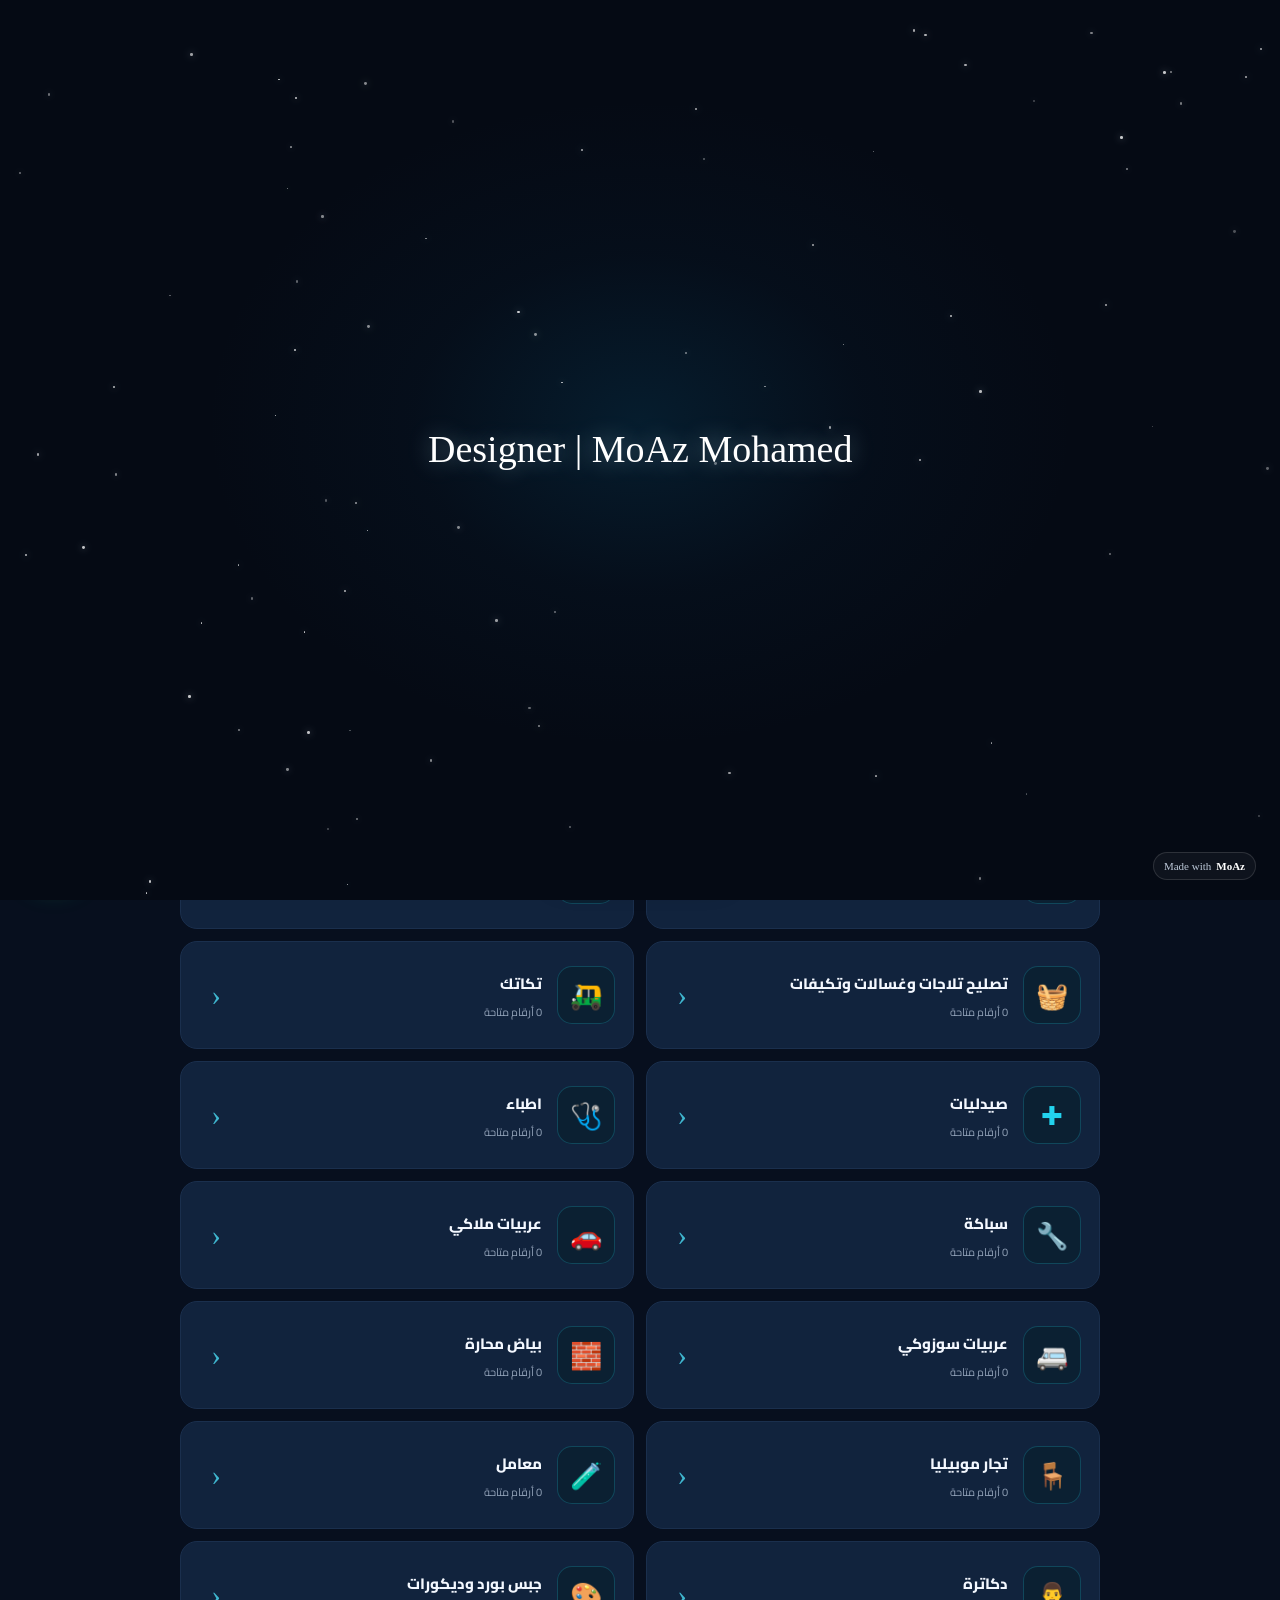
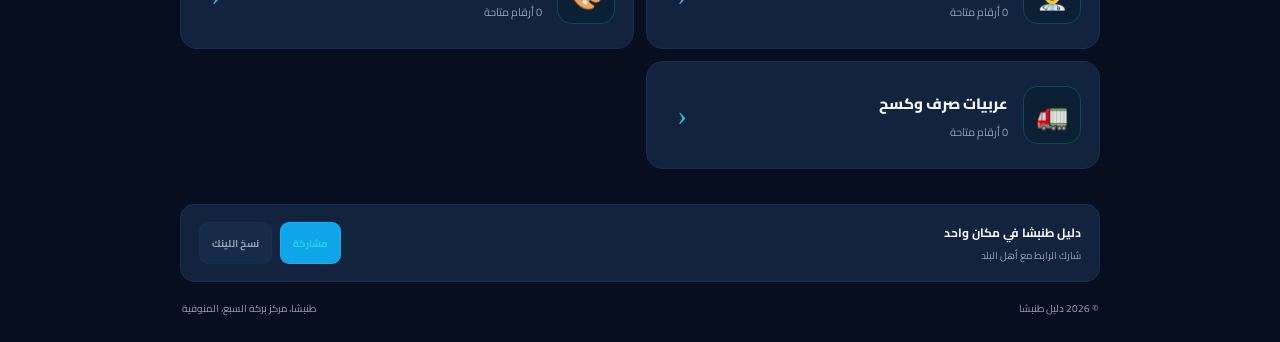
<file: index.html>
<!doctype html>
<html lang="ar" dir="rtl">
<head>
  <meta charset="utf-8">
  <meta name="viewport" content="width=device-width, initial-scale=1">
  <meta name="theme-color" content="#070d1a">
  <meta name="description" content="دليل قرية طنبشا - أرقام الصنايعية والمحلات والخدمات والمواصلات والأرقام المهمة في مركز بركة السبع، المنوفية.">
  <title>دليل المهن والخدمات لقرية طنبشا</title>
  <link rel="preconnect" href="https://fonts.googleapis.com">
  <link rel="preconnect" href="https://fonts.gstatic.com" crossorigin>
  <link href="https://fonts.googleapis.com/css2?family=Cairo:wght@400;500;600;700;800;900&display=swap" rel="stylesheet">
  <link rel="stylesheet" href="style.css">
  <script src="config.js" defer></script>
  <script src="script.js" defer></script>
</head>
<body data-theme="dark">
  <div class="splash-screen" id="splash-screen" role="status" aria-label="Designer | MoAz Mohamed">
    <div class="splash-stars" aria-hidden="true"></div>
    <p class="splash-title" dir="ltr">Designer | MoAz Mohamed</p>
    <div class="splash-credit" dir="ltr"><span>Made with</span><strong>MoAz</strong></div>
  </div>
  <div class="site-starfield" aria-hidden="true"></div>

  <header class="site-header">
    <button class="theme-toggle" id="theme-toggle" type="button" aria-label="تغيير إلى الوضع الفاتح" title="تغيير الثيم">
      <svg class="theme-sun" viewBox="0 0 24 24" aria-hidden="true"><circle cx="12" cy="12" r="4"/><path d="M12 2v2m0 16v2M4.93 4.93l1.42 1.42m11.3 11.3 1.42 1.42M2 12h2m16 0h2M4.93 19.07l1.42-1.42m11.3-11.3 1.42-1.42"/></svg>
      <svg class="theme-moon" viewBox="0 0 24 24" aria-hidden="true"><path d="M20.9 13A8.5 8.5 0 0 1 11 3.1 8.8 8.8 0 1 0 20.9 13Z"/></svg>
    </button>
    <div class="identity">
      <div class="identity-icon" aria-hidden="true">🔧</div>
      <h1>دليل المهن والخدمات لقرية طنبشا</h1>
      <p class="identity-credit" dir="ltr">Designer | MoAz Mohamed</p>
      <p class="identity-hint">اختار المهنة أو ابحث بالاسم والرقم</p>
    </div>
  </header>

  <main class="directory-layout" id="home">
    <label class="search-box" for="search-input">
      <svg viewBox="0 0 24 24" aria-hidden="true"><circle cx="11" cy="11" r="7"/><path d="m16 16 4 4"/></svg>
      <input id="search-input" type="search" placeholder="ابحث عن اسم أو رقم أو مهنة" autocomplete="off">
      <span class="search-hint" aria-hidden="true">بحث</span>
    </label>

    <section class="profession-view" id="profession-view" aria-labelledby="directory-title">
      <div class="section-heading">
        <div class="section-heading-copy">
          <span class="section-kicker">الخدمات المتاحة</span>
          <h2 id="directory-title">اختار المهنة</h2>
        </div>
        <span class="profession-total"><strong id="profession-count">19</strong> مهنة</span>
      </div>
      <div class="profession-grid" id="profession-grid" aria-label="المهن والخدمات"></div>
    </section>

    <section class="results-view" id="results-view" aria-labelledby="selected-profession-title" hidden>
      <div class="results-heading">
        <h2 id="selected-profession-title"></h2>
        <button class="back-to-professions" id="back-to-professions" type="button">‹ رجوع للمهن</button>
      </div>
      <p class="results-summary" id="results-summary" aria-live="polite"></p>
      <div class="results-cards" id="provider-results" aria-live="polite"></div>
      <p class="results-empty" id="results-empty" hidden>مفيش أرقام مضافة هنا حالياً.</p>
    </section>

    <section class="share-strip" aria-label="مشاركة دليل طنبشا">
      <div><strong>دليل طنبشا في مكان واحد</strong><span>شارك الرابط مع أهل البلد</span></div>
      <div class="share-actions">
        <button id="share-button" class="share-button" type="button">مشاركة</button>
        <button id="copy-button" class="copy-button" type="button"><span>نسخ اللينك</span></button>
      </div>
    </section>

    <footer class="site-footer"><span>© 2026 دليل طنبشا</span><span>طنبشا، مركز بركة السبع، المنوفية</span></footer>
  </main>

  <a class="floating-whatsapp" href="https://wa.me/201010751972" target="_blank" rel="noopener noreferrer" aria-label="تواصل عبر واتساب" title="تواصل عبر واتساب"><svg viewBox="0 0 24 24" aria-hidden="true"><path d="M20.5 11.8a8.5 8.5 0 0 1-12.6 7.4L3 20.5l1.4-4.7A8.5 8.5 0 1 1 20.5 11.8Z"/><path d="M9 8.5c.2-.5.5-.5.8-.5h.5c.2 0 .4.1.5.4l.7 1.7c.1.2 0 .4-.1.6l-.5.6c-.2.2-.2.3-.1.5.6 1 1.4 1.8 2.4 2.3.2.1.4.1.5-.1l.7-.8c.2-.2.4-.2.6-.1l1.6.8c.2.1.3.2.3.4 0 .3-.2 1.2-.7 1.5-.5.4-1.1.5-1.8.3-1-.2-2.3-.8-3.8-2.1-1.2-1.1-2-2.5-2.2-3.5-.2-.9 0-1.6.6-2Z"/></svg></a>
  <div class="toast" id="toast" role="status" aria-live="polite"></div>
</body>
</html>
</file>
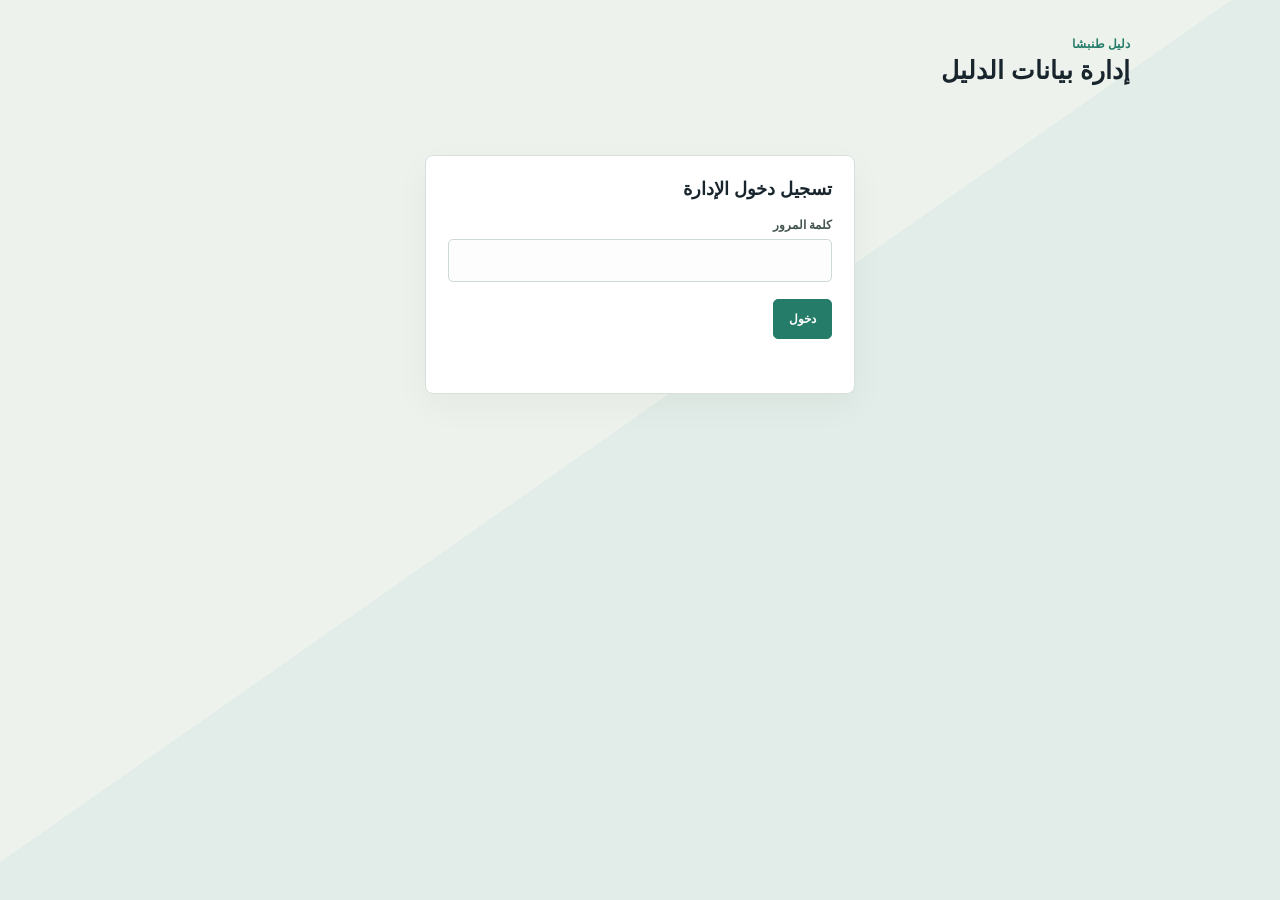
<file: admin.html>
<!doctype html>
<html lang="ar" dir="rtl">
<head>
  <meta charset="utf-8">
  <meta name="viewport" content="width=device-width, initial-scale=1">
  <meta name="theme-color" content="#101b27">
  <title>إدارة دليل طنبشا</title>
  <style>
    :root { color-scheme: light; font-family: Tahoma, Arial, sans-serif; color: #18252d; background: #eef2ed; }
    * { box-sizing: border-box; }
    body { min-height: 100vh; margin: 0; background: linear-gradient(145deg, #eef2ed 0 48%, #e2ece8 48% 100%); }
    button, input, select, textarea { font: inherit; }
    button { cursor: pointer; }
    .page { width: min(980px, calc(100% - 32px)); margin: 0 auto; padding: 34px 0 54px; }
    header { display: flex; align-items: center; justify-content: space-between; gap: 16px; margin-bottom: 25px; }
    .eyebrow { color: #247c69; font-size: 12px; font-weight: 700; }
    h1 { margin: 4px 0 0; font-size: 25px; }
    h2 { margin: 0 0 18px; font-size: 18px; }
    .panel { padding: 22px; border: 1px solid #d7e1dc; border-radius: 8px; background: #fff; box-shadow: 0 12px 35px #1a39200b; }
    .login-panel { max-width: 430px; margin: 70px auto; }
    .fields { display: grid; grid-template-columns: 1fr 1fr; gap: 14px; }
    label { display: grid; gap: 7px; color: #43534f; font-size: 12px; font-weight: 700; }
    label.full { grid-column: 1 / -1; }
    input, select, textarea { width: 100%; min-width: 0; min-height: 43px; padding: 10px 11px; border: 1px solid #cfdad4; border-radius: 5px; color: #18252d; background: #fcfdfc; }
    textarea { min-height: 75px; resize: vertical; }
    input:focus, select:focus, textarea:focus { outline: 2px solid #31947d; outline-offset: 1px; }
    .actions { display: flex; flex-wrap: wrap; gap: 9px; margin-top: 17px; }
    .button { min-height: 40px; padding: 0 15px; border: 1px solid #247c69; border-radius: 5px; color: #fff; background: #247c69; font-size: 12px; font-weight: 700; }
    .button:hover { background: #1b6557; }
    .button.secondary { border-color: #d0dad5; color: #42524c; background: #f3f6f4; }
    .button.danger { border-color: #b34c43; color: #a63e36; background: #fff; }
    .button:disabled { cursor: wait; opacity: .6; }
    .message { min-height: 20px; margin: 12px 0 0; color: #a43c34; font-size: 12px; }
    .toolbar { display: flex; align-items: center; justify-content: space-between; gap: 12px; margin: 25px 0 12px; }
    .toolbar h2 { margin: 0; }
    .count { color: #63716b; font-size: 12px; }
    .records { display: grid; gap: 9px; }
    .record { display: flex; align-items: center; justify-content: space-between; gap: 14px; padding: 14px; border: 1px solid #d7e1dc; border-radius: 6px; background: #fff; }
    .record-copy { min-width: 0; }
    .record-copy strong { display: block; overflow-wrap: anywhere; font-size: 14px; }
    .record-copy small { display: block; margin-top: 4px; color: #65736d; font-size: 11px; }
    .record-actions { display: flex; flex: 0 0 auto; gap: 7px; }
    .record-actions .button { min-height: 34px; padding: 0 11px; }
    [hidden] { display: none !important; }
    @media (max-width: 600px) {
      .page { width: calc(100% - 22px); padding-top: 20px; }
      .panel { padding: 17px; }
      .fields { grid-template-columns: 1fr; }
      label.full { grid-column: auto; }
      .record { align-items: flex-start; flex-direction: column; }
      .record-actions { width: 100%; }
      .record-actions .button { flex: 1; }
      h1 { font-size: 21px; }
    }
  </style>
</head>
<body>
  <main class="page">
    <header>
      <div><span class="eyebrow">دليل طنبشا</span><h1>إدارة بيانات الدليل</h1></div>
      <button class="button secondary" id="logout-button" type="button" hidden>تسجيل الخروج</button>
    </header>

    <section class="panel login-panel" id="login-panel">
      <h2>تسجيل دخول الإدارة</h2>
      <form id="login-form">
        <label>كلمة المرور
          <input name="password" type="password" autocomplete="current-password" required>
        </label>
        <div class="actions"><button class="button" type="submit">دخول</button></div>
        <p class="message" id="login-message" role="status" aria-live="polite"></p>
      </form>
    </section>

    <section id="admin-panel" hidden>
      <form class="panel" id="listing-form">
        <h2 id="form-title">إضافة سجل</h2>
        <div class="fields">
          <label>اسم الشخص / المحل
            <input name="name" maxlength="70" required>
          </label>
          <label>رقم الهاتف المصري
            <input name="phone" type="tel" inputmode="numeric" dir="ltr" maxlength="11" pattern="^01[0125][0-9]{8}$" title="اكتب رقمًا مصريًا يبدأ بـ 010 أو 011 أو 012 أو 015" placeholder="01xxxxxxxxx" required>
          </label>
          <label class="full">التصنيف
            <select name="category" required>
              <option value="" disabled selected>اختار التصنيف</option>
              <option value="shops">محلات</option><option value="restaurants">مطاعم</option>
              <option value="tricycles">تروسيكلات</option><option value="pickup">ربع نقل</option>
              <option value="electrician">كهربائي</option><option value="carpenters">نجارين</option>
              <option value="doors-windows">ابواب وشبابيك والوميتال</option><option value="painters">نقاشين</option>
              <option value="appliances">تصليح تلاجات وغسالات وتكيفات</option><option value="tuktuk">تكاتك</option>
              <option value="pharmacies">صيدليات</option><option value="doctors">اطباء</option>
              <option value="plumbing">سباكة</option><option value="private-cars">عربيات ملاكي</option>
              <option value="suzuki-cars">عربيات سوزوكي</option><option value="plaster">بياض محارة</option>
              <option value="furniture">تجار موبيليا</option><option value="laboratories">معامل</option>
              <option value="doctors-clinics">دكاترة</option><option value="gypsum-decor">جبس بورد وديكورات</option>
              <option value="sewage-trucks">عربيات صرف وكسح</option>
            </select>
          </label>
          <label class="full">وصف مختصر
            <textarea name="description" maxlength="140" rows="3"></textarea>
          </label>
        </div>
        <div class="actions">
          <button class="button" id="submit-button" type="submit">حفظ السجل</button>
          <button class="button secondary" id="cancel-edit" type="button" hidden>إلغاء التعديل</button>
        </div>
        <p class="message" id="admin-message" role="status" aria-live="polite"></p>
      </form>

      <div class="toolbar"><h2>السجلات الحالية</h2><span class="count" id="record-count"></span></div>
      <div class="records" id="records" aria-live="polite"></div>
    </section>
  </main>

  <script>
    let sessionToken = '';
    let editingId = '';
    const loginPanel = document.querySelector('#login-panel');
    const adminPanel = document.querySelector('#admin-panel');
    const loginForm = document.querySelector('#login-form');
    const listingForm = document.querySelector('#listing-form');
    const records = document.querySelector('#records');
    const adminMessage = document.querySelector('#admin-message');

    function callServer(method, ...args) {
      return new Promise((resolve, reject) => {
        if (!window.google || !google.script || !google.script.run) {
          reject(new Error('افتح صفحة الإدارة من رابط Google Apps Script المنشور.'));
          return;
        }
        google.script.run.withSuccessHandler(resolve).withFailureHandler((error) => reject(new Error(error.message)))[method](...args);
      });
    }

    function setBusy(form, busy) {
      form.querySelectorAll('button').forEach((button) => { button.disabled = busy; });
    }

    function renderRecords(listings) {
      document.querySelector('#record-count').textContent = `${listings.length} سجل`;
      records.replaceChildren();
      listings.forEach((listing) => {
        const item = document.createElement('article');
        item.className = 'record';
        const copy = document.createElement('div');
        copy.className = 'record-copy';
        const name = document.createElement('strong');
        name.textContent = listing.name;
        const info = document.createElement('small');
        info.textContent = `${listing.phone} · ${listing.category}${listing.description ? ` · ${listing.description}` : ''}`;
        copy.append(name, info);
        const actions = document.createElement('div');
        actions.className = 'record-actions';
        const edit = document.createElement('button');
        edit.className = 'button secondary';
        edit.type = 'button';
        edit.textContent = 'تعديل';
        edit.addEventListener('click', () => beginEdit(listing));
        const remove = document.createElement('button');
        remove.className = 'button danger';
        remove.type = 'button';
        remove.textContent = 'حذف';
        remove.addEventListener('click', () => removeListing(listing));
        actions.append(edit, remove);
        item.append(copy, actions);
        records.append(item);
      });
    }

    function beginEdit(listing) {
      editingId = listing.id;
      listingForm.elements.name.value = listing.name;
      listingForm.elements.phone.value = listing.phone;
      listingForm.elements.category.value = listing.category;
      listingForm.elements.description.value = listing.description || '';
      document.querySelector('#form-title').textContent = 'تعديل سجل';
      document.querySelector('#submit-button').textContent = 'حفظ التعديلات';
      document.querySelector('#cancel-edit').hidden = false;
      window.scrollTo({ top: 0, behavior: 'smooth' });
    }

    function resetEditor() {
      editingId = '';
      listingForm.reset();
      document.querySelector('#form-title').textContent = 'إضافة سجل';
      document.querySelector('#submit-button').textContent = 'حفظ السجل';
      document.querySelector('#cancel-edit').hidden = true;
      adminMessage.textContent = '';
    }

    loginForm.addEventListener('submit', async (event) => {
      event.preventDefault();
      const button = loginForm.querySelector('button[type="submit"]');
      button.disabled = true;
      document.querySelector('#login-message').textContent = '';
      try {
        sessionToken = await callServer('loginAdmin', loginForm.elements.password.value);
        const listings = await callServer('getAdminListings', sessionToken);
        loginPanel.hidden = true;
        adminPanel.hidden = false;
        document.querySelector('#logout-button').hidden = false;
        loginForm.reset();
        renderRecords(listings);
      } catch (error) {
        document.querySelector('#login-message').textContent = error.message;
      } finally {
        button.disabled = false;
      }
    });

    listingForm.addEventListener('submit', async (event) => {
      event.preventDefault();
      if (!listingForm.reportValidity()) return;
      setBusy(listingForm, true);
      adminMessage.textContent = '';
      const listing = {
        name: listingForm.elements.name.value.trim(),
        phone: listingForm.elements.phone.value.trim(),
        category: listingForm.elements.category.value,
        description: listingForm.elements.description.value.trim(),
      };
      try {
        const method = editingId ? 'updateListing' : 'createListing';
        const result = editingId
          ? await callServer(method, sessionToken, editingId, listing)
          : await callServer(method, sessionToken, listing);
        renderRecords(result);
        resetEditor();
        adminMessage.textContent = 'تم حفظ البيانات.';
      } catch (error) {
        adminMessage.textContent = error.message;
      } finally {
        setBusy(listingForm, false);
      }
    });

    async function removeListing(listing) {
      if (!window.confirm(`تأكيد حذف سجل ${listing.name}؟`)) return;
      adminMessage.textContent = '';
      try {
        const result = await callServer('deleteListing', sessionToken, listing.id);
        renderRecords(result);
        if (editingId === listing.id) resetEditor();
        adminMessage.textContent = 'تم حذف السجل.';
      } catch (error) {
        adminMessage.textContent = error.message;
      }
    }

    document.querySelector('#cancel-edit').addEventListener('click', resetEditor);
    document.querySelector('#logout-button').addEventListener('click', async () => {
      try {
        await callServer('logoutAdmin', sessionToken);
      } catch {}
      sessionToken = '';
      adminPanel.hidden = true;
      loginPanel.hidden = false;
      document.querySelector('#logout-button').hidden = true;
      resetEditor();
    });
  </script>
</body>
</html>
</file>
<file: style.css>
@import url('https://fonts.googleapis.com/css2?family=DM+Sans:wght@500;600;700;800&display=swap');

:root {
  font-family: 'Cairo', sans-serif;
  color: #152033;
  background: #f6f8fb;
  font-synthesis: none;
  text-rendering: optimizeLegibility;
  --ink: #0f172a;
  --muted: #758195;
  --blue: #0ea5e9;
  --line: #e8edf3;
  --green: #20bf75;
}

* { box-sizing: border-box; }
html { scroll-behavior: smooth; }
body { margin: 0; min-width: 320px; background: #f6f8fb; }
button, input { font: inherit; }
button, a { -webkit-tap-highlight-color: transparent; }
a { color: inherit; text-decoration: none; }
button:focus-visible, a:focus-visible, input:focus-visible { outline: 3px solid #38bdf8; outline-offset: 3px; }

.site-header { height: 76px; color: #fff; background: #0f172a; }
.header-inner { width: min(1160px, calc(100% - 64px)); height: 100%; margin: auto; display: flex; align-items: center; justify-content: space-between; }
.brand { display: inline-flex; align-items: center; gap: 11px; }
.brand-mark { width: 39px; height: 39px; display: flex; align-items: end; justify-content: center; gap: 3px; padding: 9px 8px; border-radius: 12px; background: linear-gradient(145deg, #38bdf8, #0876de); box-shadow: 0 5px 18px #0284c744; }
.brand-mark span { width: 5px; border-radius: 5px 5px 2px 2px; background: white; }
.brand-mark span:nth-child(1) { height: 11px; opacity: .75; }
.brand-mark span:nth-child(2) { height: 19px; }
.brand-mark span:nth-child(3) { height: 14px; opacity: .85; }
.brand-copy { display: grid; line-height: 1.35; }
.brand-copy strong { font-size: 16px; font-weight: 800; }
.brand-copy small { color: #9eabc0; font-size: 10px; }
.header-meta { display: flex; align-items: center; gap: 18px; }
.location { display: inline-flex; align-items: center; gap: 6px; color: #c2ccda; font-size: 12px; }
.location svg { width: 15px; fill: none; stroke: #81d5fb; stroke-width: 1.7; }
.availability { display: inline-flex; align-items: center; gap: 7px; padding: 6px 11px; border: 1px solid #1b9a6352; border-radius: 30px; color: #a7f3c6; background: #103729; font-size: 11px; font-weight: 700; }
.availability i { width: 7px; height: 7px; border-radius: 50%; background: #39d98a; box-shadow: 0 0 0 3px #39d98a24; }

main { width: min(1160px, calc(100% - 64px)); margin: auto; }
.hero { min-height: 350px; position: relative; display: flex; align-items: center; overflow: hidden; margin-top: 34px; padding: 42px 56px; border: 1px solid #e9eff6; border-radius: 27px; background: linear-gradient(112deg, #fff 5%, #f9fcff 66%, #eff9ff 100%); }
.hero-content { position: relative; z-index: 2; max-width: 720px; }
.eyebrow, .section-kicker, .share-kicker { color: #078ac5; font-size: 12px; font-weight: 800; }
.eyebrow { display: inline-flex; align-items: center; gap: 8px; padding: 6px 11px; border: 1px solid #d7effb; border-radius: 30px; background: #effaff; }
.eyebrow-dot { width: 6px; height: 6px; border-radius: 50%; background: #0ea5e9; }
.hero h1 { max-width: 690px; margin: 15px 0 8px; color: #10192d; font-size: clamp(28px, 3.1vw, 39px); font-weight: 900; line-height: 1.55; }
.hero h1 span { color: #078dd1; background: linear-gradient(90deg, #0ea5e9, #2563eb); -webkit-background-clip: text; background-clip: text; -webkit-text-fill-color: transparent; }
.hero-description { margin: 0; color: #778499; font-size: 14px; }
.quick-links { display: flex; flex-wrap: wrap; gap: 9px; margin-top: 20px; }
.quick-link { display: inline-flex; align-items: center; gap: 7px; padding: 7px 12px; border: 1px solid #e9eef4; border-radius: 11px; background: #fff; color: #354156; font-size: 12px; font-weight: 700; transition: border-color .2s, transform .2s, color .2s; }
.quick-link:hover { transform: translateY(-2px); border-color: #a5ddf7; color: #087db7; }
.quick-link span { font-size: 15px; }
.hero-art { position: absolute; left: 58px; top: 24px; width: 275px; height: 275px; opacity: .92; }
.art-ring { position: absolute; inset: 10px; border: 1px solid #cdeeff; border-radius: 50%; }
.ring-two { inset: 38px; border-style: dashed; border-color: #bce8fb; }
.art-pin { position: absolute; left: 87px; top: 61px; width: 102px; height: 102px; display: grid; place-items: center; border: 9px solid #e1f5ff; border-radius: 32px 32px 32px 7px; background: linear-gradient(145deg, #38bdf8, #087ce0); box-shadow: 0 18px 35px #148fcb38; transform: rotate(-45deg); }
.art-pin svg { width: 43px; fill: none; stroke: white; stroke-width: 1.7; transform: rotate(45deg); }
.art-label { position: absolute; right: 10px; bottom: 33px; padding: 9px 13px; border: 1px solid #e3f0f8; border-radius: 12px; background: #fff; color: #24354a; font-size: 11px; font-weight: 800; line-height: 1.5; box-shadow: 0 8px 24px #112c4510; }
.art-spark { position: absolute; color: #2fb5ee; }
.spark-one { top: 31px; right: 47px; font-size: 22px; }
.spark-two { bottom: 55px; left: 14px; color: #84d8f7; font-size: 17px; }

.directory-section { padding-top: 51px; }
.section-heading { display: flex; align-items: end; justify-content: space-between; margin-bottom: 17px; }
.section-kicker { font-size: 11px; }
.section-heading h2 { margin: 2px 0 0; color: #142033; font-size: 23px; font-weight: 900; }
.results-count { padding: 6px 11px; border: 1px solid #e6ebf1; border-radius: 9px; color: #768398; background: #fff; font-size: 11px; }
.results-count strong { color: #101b2f; font-family: 'DM Sans', sans-serif; font-size: 13px; }
.search-box { height: 58px; display: flex; align-items: center; gap: 13px; padding: 0 19px; border: 1px solid #e6ebf1; border-radius: 15px; background: #f8fafc; transition: border-color .2s, box-shadow .2s, background .2s; }
.search-box:focus-within { border-color: #62c5f0; background: #fff; box-shadow: 0 0 0 4px #0ea5e910; }
.search-box > svg { width: 21px; height: 21px; flex: 0 0 auto; fill: none; stroke: #7890a5; stroke-linecap: round; stroke-width: 1.8; }
.search-box input { width: 100%; min-width: 0; border: 0; outline: 0; color: #172337; background: transparent; font-size: 14px; }
.search-box input::placeholder { color: #9aa6b5; }
.search-box kbd { padding: 3px 8px; border: 1px solid #e8edf2; border-radius: 6px; color: #9aa5b2; background: #fff; font-size: 10px; white-space: nowrap; }
.filters { display: flex; flex-wrap: wrap; gap: 8px; margin: 17px 0 21px; }
.filter-pill { min-height: 37px; padding: 6px 15px; border: 1px solid #e4e9ef; border-radius: 30px; color: #5f6c7d; background: #fff; cursor: pointer; font-size: 11px; font-weight: 700; transition: background .18s, color .18s, border-color .18s, transform .18s; }
.filter-pill:hover { transform: translateY(-1px); border-color: #9aa8b9; color: #263246; }
.filter-pill.is-active { border-color: #0f172a; color: #fff; background: #0f172a; }
.listing-grid { display: grid; grid-template-columns: repeat(3, minmax(0, 1fr)); gap: 17px; }
.listing-card { min-width: 0; padding: 20px; border: 1px solid #e7ecf2; border-radius: 22px; background: #fff; box-shadow: 0 4px 14px #18304d05; transition: transform .22s ease, box-shadow .22s ease, border-color .22s ease; animation: card-in .38s both; }
.listing-card:hover { transform: translateY(-5px); border-color: #d8eaf5; box-shadow: 0 16px 34px #213c5812; }
.card-topline { display: flex; align-items: center; justify-content: space-between; }
.category-tag { display: inline-flex; align-items: center; gap: 6px; padding: 5px 9px; border-radius: 7px; font-size: 10px; font-weight: 800; }
.tag-important { color: #087bb7; background: #eaf8ff; }
.tag-transport { color: #a76816; background: #fff6e8; }
.category-symbol { font-size: 13px; }
.card-index { color: #c0c9d4; font-family: 'DM Sans', sans-serif; font-size: 11px; font-weight: 700; }
.listing-icon { width: 52px; height: 52px; display: grid; place-items: center; margin: 20px 0 12px; border-radius: 16px; font-size: 24px; }
.icon-pharmacy { color: #0496cb; background: #e9f9ff; }
.icon-pharmacy span { display: grid; width: 28px; height: 28px; place-items: center; border: 2px solid currentColor; border-radius: 9px; font-family: 'DM Sans', sans-serif; font-size: 21px; font-weight: 600; line-height: 1; }
.icon-tuk-tuk { background: #fff5e6; }
.icon-transport { background: #eff4ff; }
.listing-card h3 { margin: 0; color: #172337; font-size: 17px; font-weight: 800; }
.listing-description { min-height: 25px; margin: 3px 0 0; color: #8390a1; font-size: 12px; }
.card-divider { height: 1px; margin: 15px 0 13px; background: #eff2f6; }
.card-actions { display: grid; grid-template-columns: 1fr 1fr; gap: 8px; }
.action-button { height: 39px; display: flex; align-items: center; justify-content: center; gap: 7px; border-radius: 10px; font-size: 11px; font-weight: 800; transition: filter .18s, transform .18s; }
.action-button:hover { transform: translateY(-1px); filter: brightness(1.08); }
.action-button svg { width: 15px; height: 15px; fill: none; stroke: currentColor; stroke-linecap: round; stroke-linejoin: round; stroke-width: 1.7; }
.call-button { color: #fff; background: #0f172a; }
.whatsapp-button { color: #fff; background: #1eae69; }
.whatsapp-button svg path + path { fill: none; }
.empty-state { padding: 40px 20px; border: 1px dashed #dbe3ec; border-radius: 18px; text-align: center; }
.empty-icon { color: #87a0b5; font-size: 36px; }
.empty-state h3 { margin: 5px 0 0; font-size: 17px; }
.empty-state p { margin: 3px 0 13px; color: #7c899a; font-size: 12px; }
.reset-button { padding: 8px 14px; border: 0; border-radius: 9px; color: #fff; background: #0f172a; cursor: pointer; font-size: 12px; font-weight: 700; }

.share-banner { min-height: 155px; position: relative; display: flex; align-items: center; gap: 20px; overflow: hidden; margin: 52px 0 22px; padding: 28px 36px; border-radius: 22px; color: #fff; background: #0f172a; }
.share-symbol { width: 53px; height: 53px; z-index: 1; display: grid; flex: 0 0 auto; place-items: center; border: 1px solid #4dbce744; border-radius: 16px; color: #60caf5; background: #12314a; }
.share-symbol svg { width: 23px; fill: none; stroke: currentColor; stroke-linecap: round; stroke-linejoin: round; stroke-width: 1.6; }
.share-copy { z-index: 1; }
.share-kicker { color: #72cbee; font-size: 10px; }
.share-copy h2 { margin: 1px 0; font-size: 21px; font-weight: 800; }
.share-copy p { margin: 0; color: #a8b5c8; font-size: 12px; }
.share-actions { z-index: 1; display: flex; gap: 9px; margin-right: auto; }
.share-actions button { height: 42px; display: inline-flex; align-items: center; justify-content: center; gap: 8px; padding: 0 15px; border: 1px solid #ffffff28; border-radius: 10px; color: #fff; background: #ffffff0c; cursor: pointer; font-size: 11px; font-weight: 700; transition: background .2s, transform .2s; }
.share-actions button:hover { transform: translateY(-1px); background: #ffffff19; }
.share-actions .share-button { border-color: #0ea5e9; background: #0ea5e9; }
.share-actions .share-button:hover { background: #078dcc; }
.share-actions svg { width: 16px; height: 16px; fill: none; stroke: currentColor; stroke-linecap: round; stroke-linejoin: round; stroke-width: 1.7; }
.share-decoration { position: absolute; left: 29%; top: -74px; width: 220px; height: 220px; display: grid; place-items: center; border: 1px solid #ffffff0c; border-radius: 50%; color: #ffffff0e; font-family: 'DM Sans', sans-serif; font-size: 145px; font-weight: 500; }
.site-footer { display: flex; align-items: center; justify-content: space-between; padding: 0 3px 22px; color: #8a96a6; font-size: 10px; }
.site-footer a { color: #4e6075; font-weight: 700; }
.floating-whatsapp { width: 60px; height: 60px; position: fixed; z-index: 5; left: 25px; bottom: 24px; display: grid; place-items: center; border: 3px solid #fff; border-radius: 50%; color: #fff; background: #25D366; box-shadow: 0 8px 23px #25D3664d; text-decoration: none; transition: transform .2s, box-shadow .2s; }
.floating-whatsapp:hover { transform: translateY(-3px); box-shadow: 0 12px 28px #25D3665c; }
.floating-whatsapp:focus-visible { outline: 3px solid #fff; outline-offset: 3px; }
.floating-whatsapp svg { width: 25px; height: 25px; fill: none; stroke: currentColor; stroke-linecap: round; stroke-width: 2.2; }
.toast { position: fixed; z-index: 10; right: 50%; bottom: 24px; padding: 10px 16px; border-radius: 10px; color: #fff; background: #0f172a; box-shadow: 0 7px 24px #15243a2b; font-size: 12px; opacity: 0; pointer-events: none; transform: translate(50%, 10px); transition: opacity .2s, transform .2s; }
.toast.is-visible { opacity: 1; transform: translate(50%, 0); }
@keyframes card-in { from { opacity: 0; transform: translateY(8px); } to { opacity: 1; transform: translateY(0); } }

.add-modal { width: min(540px, calc(100% - 32px)); max-height: min(90vh, 760px); overflow: auto; margin: auto; padding: 29px; border: 1px solid #e8edf3; border-radius: 24px; color: #152033; background: #fff; box-shadow: 0 28px 90px #07132645; }
.add-modal[open] { animation: modal-slide-up .28s cubic-bezier(.2, .75, .25, 1) both; }
.add-modal::backdrop { background: #091426aa; backdrop-filter: blur(6px); }
.add-modal__header { display: flex; align-items: flex-start; justify-content: space-between; gap: 14px; margin-bottom: 22px; }
.add-modal__eyebrow { color: #078ac5; font-size: 11px; font-weight: 800; }
.add-modal__header h2 { margin: 3px 0 1px; color: #10192d; font-size: 23px; font-weight: 900; }
.add-modal__header p { margin: 0; color: #8490a0; font-size: 12px; }
.add-modal__close { width: 36px; height: 36px; display: grid; flex: 0 0 auto; place-items: center; border: 1px solid #e8edf3; border-radius: 11px; color: #718095; background: #f8fafc; cursor: pointer; font-size: 25px; line-height: 1; transition: color .18s, background .18s; }
.add-modal__close:hover { color: #18253a; background: #edf2f7; }
.add-form__fields { display: grid; grid-template-columns: 1fr 1fr; gap: 16px 13px; }
.add-form__field { min-width: 0; display: grid; gap: 7px; color: #344156; font-size: 12px; font-weight: 700; }
.add-form__field--full { grid-column: 1 / -1; }
.add-form__field b { color: #e35353; font-weight: 700; }
.add-form__field small { margin-inline-start: 5px; color: #9aa5b2; font-size: 10px; font-weight: 500; }
.add-form__field input, .add-form__field select, .add-form__field textarea { width: 100%; min-height: 45px; padding: 10px 12px; border: 1px solid #e3e9f0; border-radius: 10px; outline: 0; color: #1b293e; background: #f9fbfd; font-size: 12px; font-weight: 500; transition: border-color .18s, box-shadow .18s, background .18s; }
.add-form__field input::placeholder, .add-form__field textarea::placeholder { color: #a1adba; }
.add-form__field textarea { min-height: 82px; resize: vertical; }
.add-form__field input:focus, .add-form__field select:focus, .add-form__field textarea:focus { border-color: #54b9e9; background: #fff; box-shadow: 0 0 0 3px #0ea5e916; }
.add-form__actions { display: flex; gap: 9px; margin-top: 21px; }
.add-form__actions button { min-height: 43px; padding: 0 17px; border: 0; border-radius: 10px; cursor: pointer; font-size: 12px; font-weight: 800; transition: transform .18s, filter .18s; }
.add-form__actions button:hover { transform: translateY(-1px); filter: brightness(.97); }
.add-form__submit { color: #fff; background: #0ea5e9; }
.add-form__cancel { color: #49566a; background: #edf1f5; }
.tag-trades { color: #18804b; background: #eaf8ef; }
.tag-shops { color: #9b5c19; background: #fff4e5; }
.icon-trades { color: #1d9258; background: #eaf8ef; }
.icon-shops { color: #bf741e; background: #fff4e5; }
@keyframes modal-slide-up { from { opacity: 0; transform: translateY(24px) scale(.98); } to { opacity: 1; transform: translateY(0) scale(1); } }

@media (max-width: 850px) {
  .hero { padding-right: 36px; }
  .hero-art { left: 15px; opacity: .45; }
  .hero-content { max-width: 650px; }
  .listing-grid { grid-template-columns: repeat(2, minmax(0, 1fr)); }
  .share-banner { flex-wrap: wrap; }
  .share-actions { margin-right: 73px; }
}
@media (max-width: 560px) {
  .site-header { height: 68px; }
  .header-inner, main { width: min(100% - 32px, 430px); }
  .brand-mark { width: 35px; height: 35px; }
  .brand-copy strong { font-size: 14px; }
  .header-meta { gap: 8px; }
  .location { max-width: 105px; font-size: 10px; }
  .availability { padding: 5px 8px; font-size: 9px; }
  .hero { min-height: 350px; margin-top: 18px; padding: 28px 20px; border-radius: 21px; }
  .hero-art { left: -90px; top: 89px; opacity: .19; }
  .hero-content { max-width: 100%; }
  .hero h1 { font-size: 27px; line-height: 1.55; }
  .hero-description { max-width: 310px; font-size: 12px; }
  .quick-links { gap: 7px; margin-top: 17px; }
  .quick-link { padding: 6px 9px; font-size: 10px; }
  .quick-link span { font-size: 13px; }
  .directory-section { padding-top: 37px; }
  .section-heading h2 { font-size: 20px; }
  .search-box { height: 54px; padding: 0 13px; }
  .search-box input { font-size: 12px; }
  .filters { gap: 7px; margin: 13px 0 16px; }
  .filter-pill { min-height: 34px; padding: 5px 11px; font-size: 10px; }
  .listing-grid { grid-template-columns: 1fr; gap: 12px; }
  .listing-card { padding: 17px; border-radius: 18px; }
  .listing-icon { width: 46px; height: 46px; margin: 14px 0 9px; }
  .listing-card h3 { font-size: 16px; }
  .share-banner { gap: 13px; margin-top: 36px; padding: 22px 19px; border-radius: 18px; }
  .share-symbol { width: 45px; height: 45px; border-radius: 13px; }
  .share-copy h2 { font-size: 18px; }
  .share-copy p { font-size: 10px; }
  .share-actions { width: 100%; margin-right: 0; }
  .share-actions button { flex: 1; height: 40px; }
  .share-decoration { left: -41px; top: -71px; }
  .site-footer { gap: 8px; flex-wrap: wrap; font-size: 9px; }
  .floating-whatsapp { width: 60px; height: 60px; left: 15px; bottom: 15px; }
  .add-modal { padding: 23px 18px 19px; border-radius: 22px; }
  .add-modal__header h2 { font-size: 20px; }
  .add-form__fields { grid-template-columns: 1fr; gap: 13px; }
  .add-form__field--full { grid-column: auto; }
  .add-form__actions button { flex: 1; }
}
@media (prefers-reduced-motion: reduce) {
  *, *::before, *::after { scroll-behavior: auto !important; animation-duration: .01ms !important; animation-iteration-count: 1 !important; transition-duration: .01ms !important; }
}

.splash-screen { position: fixed; z-index: 9999; inset: 0; display: grid; place-items: center; overflow: hidden; isolation: isolate; color: #fff; background: #050a14; opacity: 1; visibility: visible; transition: opacity .5s ease, visibility .5s ease; }
.splash-screen::before { position: absolute; z-index: -1; inset: 0; background: radial-gradient(ellipse at 50% 47%, #0ea5e91f 0, #0b4e7a10 25%, transparent 48%); content: ''; pointer-events: none; }
.splash-screen.is-leaving { opacity: 0; visibility: hidden; pointer-events: none; }
.splash-stars { position: absolute; inset: 0; overflow: hidden; pointer-events: none; }
.splash-star { width: var(--star-size); aspect-ratio: 1; position: absolute; top: var(--star-top); left: var(--star-left); border-radius: 50%; background: #fff; box-shadow: 0 0 7px #dff5ffb3; opacity: var(--star-opacity); animation: splash-star-pulse var(--star-duration) ease-in-out var(--star-delay) infinite alternate; }
.splash-title { position: relative; z-index: 1; max-width: 100%; margin: 0; padding: 24px; color: #fff; font-family: Georgia, 'Times New Roman', serif; font-size: 38px; font-weight: 400; line-height: 1.3; text-align: center; text-shadow: 0 0 22px #bfeaff69; opacity: 0; animation: splash-title-in .8s cubic-bezier(.2, .75, .25, 1) .15s forwards; }
.splash-credit { position: absolute; z-index: 1; right: 24px; bottom: 20px; display: flex; align-items: center; gap: 5px; padding: 7px 10px; border: 1px solid #ffffff20; border-radius: 999px; color: #bdc9d9; background: #ffffff0a; font-family: Georgia, 'Times New Roman', serif; font-size: 11px; }
.splash-credit strong { color: #fff; font-weight: 600; }
@keyframes splash-star-pulse { from { opacity: .2; transform: scale(.75); } to { opacity: var(--star-opacity); transform: scale(1.2); } }
@keyframes splash-title-in { from { opacity: 0; transform: scale(.92) translateY(8px); } to { opacity: 1; transform: scale(1) translateY(0); } }
@media (max-width: 560px) {
  .splash-title { padding: 20px 18px; font-size: 25px; }
  .splash-credit { right: 14px; bottom: 14px; }
}

:root {
  font-family: 'Cairo', sans-serif;
  color-scheme: dark;
  --page-bg: #070f1e;
  --surface: #11233d;
  --surface-raised: #162b47;
  --border: #1a2f4d;
  --text: #f4f8ff;
  --muted: #91a1b7;
  --accent: #22d3ee;
  --green: #18b978;
}
body { min-width: 320px; min-height: 100vh; position: relative; isolation: isolate; color: var(--text); background: var(--page-bg); font-family: 'Cairo', sans-serif; transition: color .25s, background-color .25s; }
body[data-theme="light"] { color-scheme: light; --page-bg: #f2f7fb; --surface: #fff; --surface-raised: #f8fbff; --border: #d8e5ef; --text: #162337; --muted: #6b7c91; --accent: #087f9f; --green: #118958; }
button, input, select, textarea { font: inherit; }
button:focus-visible, a:focus-visible, input:focus-visible, select:focus-visible, textarea:focus-visible { outline: 3px solid var(--accent); outline-offset: 3px; }
.site-starfield { position: fixed; z-index: 0; inset: 0; overflow: hidden; pointer-events: none; }
.site-star { width: var(--star-size); aspect-ratio: 1; position: absolute; top: var(--star-top); left: var(--star-left); border-radius: 50%; background: #d8f8ff; box-shadow: 0 0 7px #22d3ee55; opacity: var(--star-opacity); animation: splash-star-pulse var(--star-duration) ease-in-out var(--star-delay) infinite alternate; }
body[data-theme="light"] .site-star { background: #3b88ac; box-shadow: 0 0 7px #22a8cc50; }
.site-header { min-height: 300px; height: auto; position: relative; z-index: 1; display: grid; place-items: center; padding: 74px 24px 29px; color: var(--text); background: transparent; text-align: center; }
.theme-toggle, .admin-access { position: absolute; top: 22px; min-height: 40px; display: inline-flex; align-items: center; justify-content: center; gap: 7px; border: 1px solid var(--border); border-radius: 12px; color: var(--text); background: var(--surface); cursor: pointer; transition: transform .18s, border-color .18s, background-color .18s; }
.theme-toggle { left: 25px; width: 42px; padding: 0; color: #f5c451; }
.admin-access { right: 25px; padding: 0 12px; color: var(--muted); font-size: 11px; font-weight: 700; }
.theme-toggle:hover, .admin-access:hover { transform: translateY(-2px); border-color: var(--accent); }
.theme-toggle svg { width: 19px; height: 19px; fill: none; stroke: currentColor; stroke-linecap: round; stroke-linejoin: round; stroke-width: 1.7; }
.theme-toggle svg[hidden] { display: none; }
.identity { max-width: 760px; }
.identity-icon { width: 62px; height: 62px; display: grid; place-items: center; margin: 0 auto 11px; border: 1px solid #22d3ee62; border-radius: 50%; color: var(--accent); background: #0a2134; box-shadow: 0 0 34px #22d3ee1d; font-size: 29px; }
body[data-theme="light"] .identity-icon { background: #e2f7fb; }
.identity h1 { margin: 0; color: var(--text); font-size: 30px; font-weight: 900; line-height: 1.5; }
.identity-credit { margin: 1px 0 8px; color: var(--accent); font-family: Georgia, 'Times New Roman', serif; font-size: 15px; font-style: italic; }
.identity-hint { margin: 0; color: var(--muted); font-size: 12px; }
.directory-layout { width: min(920px, calc(100% - 48px)); position: relative; z-index: 1; margin: 0 auto; }
.search-box { width: min(720px, 100%); height: 58px; display: flex; align-items: center; gap: 12px; margin: 0 auto 39px; padding: 0 17px; border: 1px solid var(--border); border-radius: 16px; background: var(--surface-raised); transition: border-color .2s, box-shadow .2s, background .2s; }
.search-box:focus-within { border-color: var(--accent); box-shadow: 0 0 0 4px #22d3ee14; }
.search-box svg { width: 20px; height: 20px; flex: 0 0 auto; fill: none; stroke: var(--accent); stroke-linecap: round; stroke-width: 1.8; }
.search-box input { width: 100%; min-width: 0; border: 0; outline: 0; color: var(--text); background: transparent; font-size: 13px; text-align: center; }
.search-box input::placeholder { color: var(--muted); opacity: .82; }
.search-box input::-webkit-search-cancel-button { cursor: pointer; }
.search-hint { padding: 3px 7px; border: 1px solid var(--border); border-radius: 7px; color: var(--muted); font-size: 10px; }
.directory-section { padding-top: 0; }
.section-heading { display: flex; align-items: center; justify-content: space-between; margin-bottom: 4px; }
.section-heading-copy { display: grid; gap: 1px; }
.section-kicker { color: var(--accent); font-size: 11px; font-weight: 800; }
.section-heading h2 { margin: 0; color: var(--text); font-size: 21px; font-weight: 800; }
.profession-total { padding: 7px 11px; border: 1px solid var(--border); border-radius: 10px; color: var(--accent); background: var(--surface); font-size: 11px; font-weight: 700; }
.profession-total strong { font-family: 'DM Sans', sans-serif; font-size: 13px; }
.results-summary { min-height: 19px; margin: 3px 0 13px; color: var(--muted); font-size: 10px; }
.profession-grid { display: grid; grid-template-columns: repeat(2, minmax(0, 1fr)); gap: 12px; }
.profession-card { width: 100%; min-width: 0; min-height: 108px; display: grid; grid-template-columns: 58px minmax(0, 1fr) 22px; align-items: center; gap: 15px; padding: 16px 18px; border: 1px solid var(--border); border-radius: 17px; color: var(--text); background: var(--surface); cursor: pointer; text-align: right; transition: transform .2s, border-color .2s, box-shadow .2s; }
.profession-card:hover { transform: translateY(-2px); border-color: #3fb6cf88; box-shadow: 0 10px 28px #0002; }
.profession-icon { width: 58px; height: 58px; display: grid; place-items: center; border: 1px solid #22d3ee38; border-radius: 15px; color: var(--accent); background: #0b2032; font-size: 26px; }
body[data-theme="light"] .profession-icon { background: #e8f7fb; }
.profession-copy { min-width: 0; display: grid; gap: 4px; }
.profession-copy strong { overflow: hidden; color: var(--text); font-size: 15px; font-weight: 800; text-overflow: ellipsis; white-space: nowrap; }
.profession-count { color: var(--muted); font-size: 11px; }
.profession-chevron { color: #3fb6cf; font-family: Georgia, serif; font-size: 29px; line-height: 1; }
.results-view { animation: card-in .25s both; }
.results-heading { display: flex; align-items: center; justify-content: space-between; gap: 12px; margin-bottom: 5px; }
.results-heading h2 { margin: 0; color: #3fb6cf; font-size: 22px; font-weight: 800; }
.back-to-professions { padding: 8px 11px; border: 1px solid var(--border); border-radius: 9px; color: var(--accent); background: var(--surface); cursor: pointer; font-size: 11px; font-weight: 700; white-space: nowrap; transition: border-color .18s, background .18s; }
.back-to-professions:hover { border-color: var(--accent); background: var(--surface-raised); }
.results-cards { display: grid; gap: 10px; }
.results-empty { margin: 18px 0; padding: 20px; border: 1px dashed var(--border); border-radius: 13px; color: var(--muted); font-size: 12px; text-align: center; }
.results-summary { margin: 4px 0 13px; color: var(--muted); font-size: 10px; }
.provider-card { min-width: 0; display: flex; align-items: center; justify-content: space-between; gap: 11px; padding: 12px; border: 1px solid var(--border); border-radius: 12px; background: var(--surface); animation: card-in .25s both; }
.provider-details { min-width: 0; flex: 1; text-align: right; }
.provider-details h4 { overflow-wrap: anywhere; margin: 0; color: var(--text); font-size: 12px; font-weight: 800; }
.provider-phone { width: 100%; margin: 2px 0 0; color: var(--accent); font-family: 'DM Sans', sans-serif; font-size: 12px; font-weight: 600; text-align: right; }
.provider-description { margin: 3px 0 0; color: var(--muted); font-size: 10px; }
.provider-actions { display: flex; flex: 0 0 auto; gap: 6px; }
.provider-action { min-height: 35px; display: inline-flex; align-items: center; justify-content: center; gap: 5px; padding: 0 9px; border-radius: 9px; color: white; font-size: 10px; font-weight: 800; transition: filter .18s, transform .18s; }
.provider-action:hover { transform: translateY(-1px); filter: brightness(1.08); }
.provider-action svg { width: 14px; height: 14px; fill: none; stroke: currentColor; stroke-linecap: round; stroke-linejoin: round; stroke-width: 1.7; }
.provider-call { color: #06202a; background: #3fb6cf; }
.provider-whatsapp { background: #18a66a; }
.share-strip { display: flex; align-items: center; justify-content: space-between; gap: 18px; margin: 35px 0 17px; padding: 16px 18px; border: 1px solid var(--border); border-radius: 14px; background: var(--surface); }
.share-strip > div:first-child { display: grid; gap: 2px; }
.share-strip strong { color: var(--text); font-size: 12px; }
.share-strip span { color: var(--muted); font-size: 10px; }
.share-actions { display: flex; gap: 8px; }
.share-actions button { min-height: 36px; padding: 0 12px; border: 1px solid var(--border); border-radius: 9px; color: var(--text); background: var(--surface-raised); cursor: pointer; font-size: 10px; font-weight: 700; }
.share-actions .share-button { border-color: #22d3ee46; color: var(--accent); }
.share-actions button:hover { border-color: var(--accent); }
.site-footer { display: flex; justify-content: space-between; gap: 10px; padding: 0 2px 24px; color: var(--muted); font-size: 10px; }
.floating-whatsapp { width: 60px; height: 60px; position: fixed; z-index: 20; left: 24px; bottom: 22px; display: grid; place-items: center; border: 1px solid #fff; border-radius: 50%; color: #fff; background: #25D366; box-shadow: 0 9px 28px #25D36655; text-decoration: none; transition: transform .2s, box-shadow .2s; }
.floating-whatsapp:hover { transform: translateY(-3px); box-shadow: 0 13px 32px #25D36670; }
.floating-whatsapp:focus-visible { outline: 3px solid #fff; outline-offset: 3px; }
.floating-whatsapp svg { width: 23px; height: 23px; fill: none; stroke: currentColor; stroke-linecap: round; stroke-width: 2.2; }
.toast { position: fixed; z-index: 40; right: 50%; bottom: 24px; width: max-content; max-width: calc(100vw - 30px); padding: 10px 16px; border: 1px solid var(--border); border-radius: 10px; color: var(--text); background: var(--surface); box-shadow: 0 8px 25px #0006; font-size: 12px; opacity: 0; pointer-events: none; transform: translate(50%, 10px); transition: opacity .2s, transform .2s; }
.toast.is-visible { opacity: 1; transform: translate(50%, 0); }
.add-modal { width: min(540px, calc(100% - 32px)); max-height: min(90vh, 760px); overflow: auto; margin: auto; padding: 26px; border: 1px solid var(--border); border-radius: 22px; color: var(--text); background: var(--surface); box-shadow: 0 28px 90px #0009; }
.add-modal::backdrop { background: #020711bd; backdrop-filter: blur(6px); }
.add-modal__header h2 { color: var(--text); }
.add-modal__header p, .add-modal__field small { color: var(--muted); }
.add-modal__close { border-color: var(--border); color: var(--muted); background: var(--surface-raised); }
.add-form__field { color: var(--text); }
.add-form__field input, .add-form__field select, .add-form__field textarea { border-color: var(--border); color: var(--text); background: var(--surface-raised); }
.add-form__field input::placeholder, .add-form__field textarea::placeholder { color: var(--muted); }
.add-form__field input:focus, .add-form__field select:focus, .add-form__field textarea:focus { border-color: var(--accent); background: var(--surface); box-shadow: 0 0 0 3px #22d3ee16; }
.add-form__submit { color: #03151d; background: var(--accent); }
.add-form__cancel { color: var(--text); background: #263347; }
body[data-theme="light"] .add-form__cancel { background: #e6edf4; }
body[data-theme="light"] .add-modal { background: var(--surface); }
.sheet-url-setting { display: grid; gap: 7px; margin-top: 18px; padding-top: 16px; border-top: 1px solid var(--border); }
.sheet-url-setting > label { color: var(--muted); font-size: 10px; font-weight: 700; }
.sheet-url-controls { display: flex; gap: 7px; }
.sheet-url-controls input { width: 100%; min-width: 0; height: 38px; padding: 0 10px; border: 1px solid var(--border); border-radius: 9px; outline: 0; color: var(--text); background: var(--surface-raised); font-family: 'DM Sans', sans-serif; font-size: 10px; }
.sheet-url-controls input:focus { border-color: var(--accent); box-shadow: 0 0 0 3px #22d3ee16; }
.sheet-url-save { flex: 0 0 auto; padding: 0 11px; border: 1px solid #22d3ee45; border-radius: 9px; color: var(--accent); background: #22d3ee0c; cursor: pointer; font-size: 10px; font-weight: 700; }
.sheet-url-save:hover { border-color: var(--accent); }
@media (max-width: 700px) {
  .site-header { min-height: 270px; padding: 77px 18px 25px; }
  .identity h1 { font-size: 24px; }
  .directory-layout { width: min(100% - 30px, 560px); }
  .search-box { margin-bottom: 31px; }
  .profession-grid { grid-template-columns: 1fr; gap: 10px; }
  .profession-card { min-height: 94px; }
  .provider-card { gap: 8px; padding: 10px; }
  .provider-actions { gap: 5px; }
  .provider-action { min-height: 33px; gap: 4px; padding: 0 7px; font-size: 9px; }
}
@media (max-width: 440px) {
  .theme-toggle { top: 14px; }
  .theme-toggle { left: 14px; }
  .admin-access { top: 14px; right: 14px; min-height: 36px; padding: 0 8px; font-size: 9px; }
  .site-header { min-height: 255px; padding-top: 69px; }
  .identity-icon { width: 55px; height: 55px; font-size: 25px; }
  .identity h1 { font-size: 21px; }
  .identity-credit { font-size: 13px; }
  .search-box { height: 54px; gap: 8px; padding: 0 12px; }
  .search-box input { font-size: 11px; }
  .search-hint { display: none; }
  .share-strip { align-items: flex-start; flex-direction: column; }
  .share-actions { width: 100%; }
  .share-actions button { flex: 1; }
  .site-footer { flex-wrap: wrap; font-size: 9px; }
  .floating-whatsapp { width: 60px; height: 60px; left: 14px; bottom: 14px; }
  .add-modal { padding: 22px 18px 18px; }
  .add-form__fields { grid-template-columns: 1fr; gap: 13px; }
  .add-form__field--full { grid-column: auto; }
  .add-form__actions button { flex: 1; }
  .sheet-url-controls { flex-direction: column; }
  .sheet-url-save { min-height: 36px; }
}
</file>
